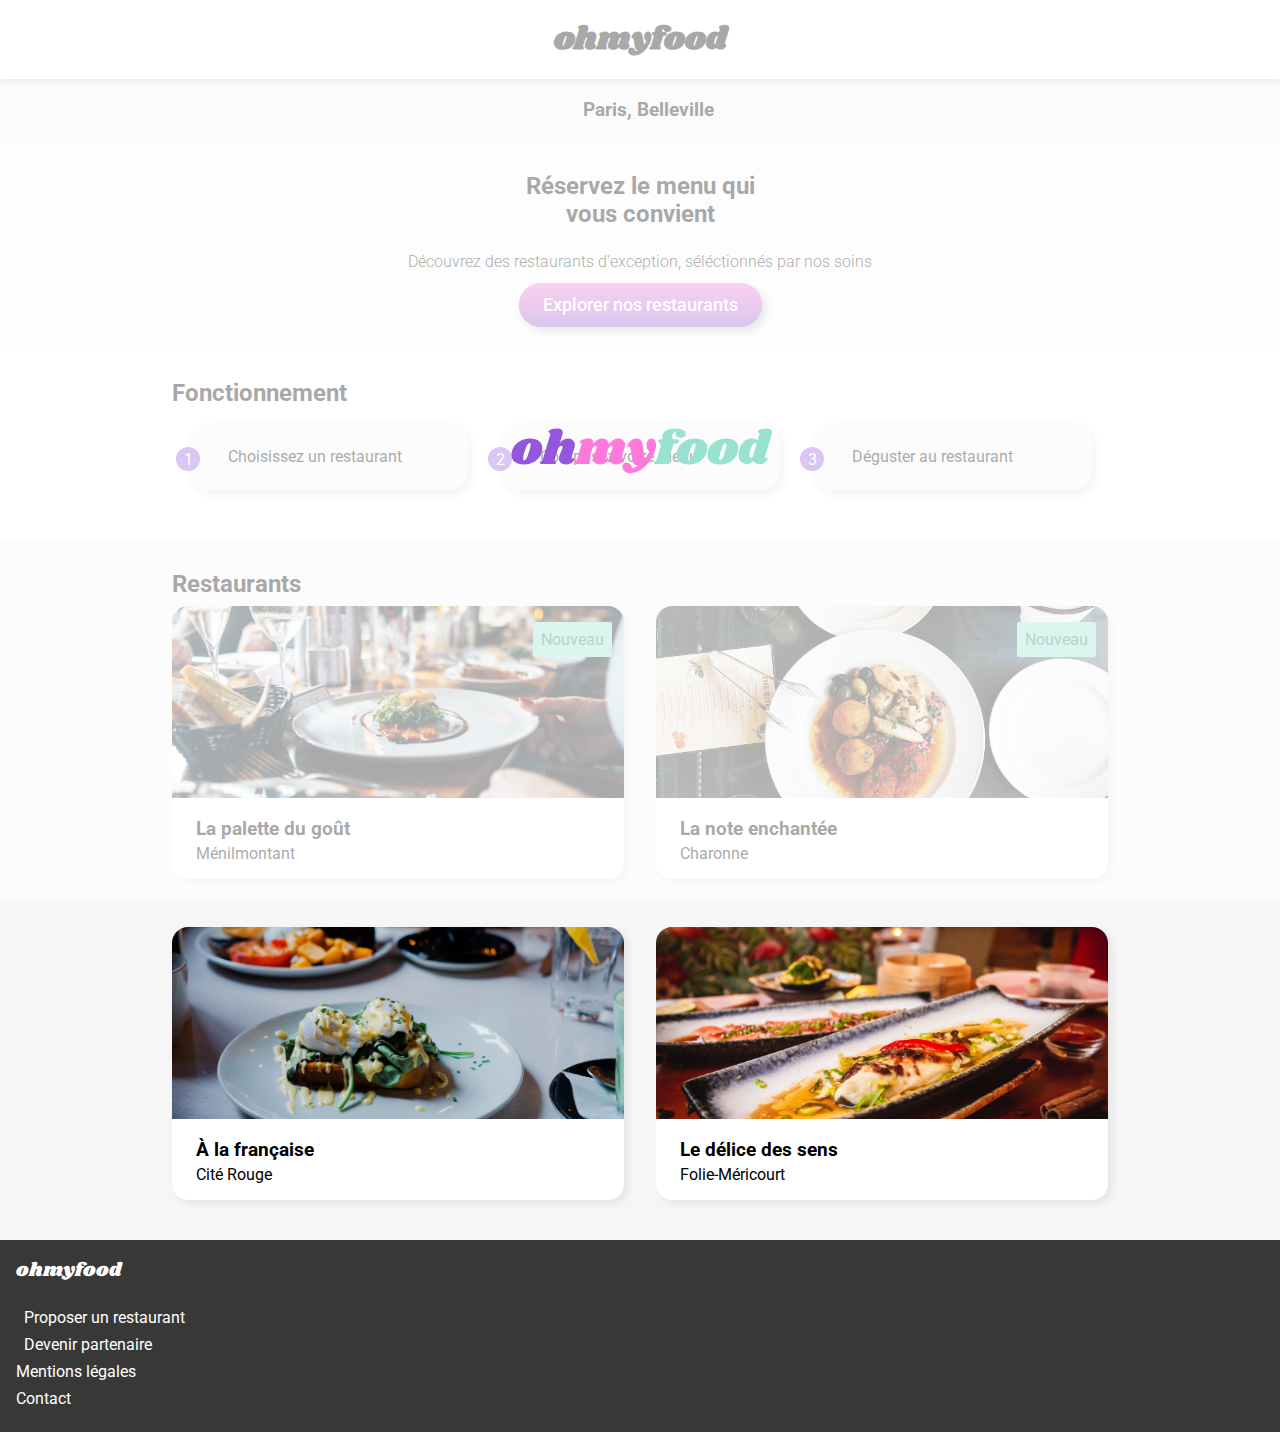
<file: index.html>
<!DOCTYPE html>
<html lang="fr">
<head>
    <meta charset="UTF-8">
    <meta http-equiv="X-UA-Compatible" content="IE=edge">
    <meta name="viewport" content="width=device-width, initial-scale=1.0">
    <title>Accueil - OhMyFood!</title>
    <link href="https://fonts.googleapis.com/css2?family=Roboto:ital,wght@0,100;0,300;0,400;0,500;0,700;0,900;1,100;1,300;1,400;1,500;1,700;1,900&family=Shrikhand&display=swap" rel="stylesheet">
    <link href="https://fonts.googleapis.com/css2?family=Shrikhand&display=swap" rel="stylesheet">
    <link rel="stylesheet" href="https://cdnjs.cloudflare.com/ajax/libs/font-awesome/5.15.2/css/all.min.css" integrity="sha512-HK5fgLBL+xu6dm/Ii3z4xhlSUyZgTT9tuc/hSrtw6uzJOvgRr2a9jyxxT1ely+B+xFAmJKVSTbpM/CuL7qxO8w==" crossorigin="anonymous" />
    <link rel="stylesheet" media="screen" href="css/default.css" type="text/css">
</head>
<body>

    <div class="loader">
        <div class="loader__logo item--0 primary">o</div>
        <div class="loader__logo item--1 primary">h</div>
        <div class="loader__logo item--2 secondary">m</div>
        <div class="loader__logo item--3 secondary">y</div>
        <div class="loader__logo item--4 tertiaire">f</div>
        <div class="loader__logo item--5 tertiaire">o</div>
        <div class="loader__logo item--6 tertiaire">o</div>
        <div class="loader__logo item--7 tertiaire">d</div>
    </div>

    <header>
        <h1 class="logo">ohmyfood</h1>
    </header>

    <div id="content">

        <section class="location">
            <i class="fas fa-map-marker-alt location__icon"></i>
            <h4 class="bold-700">Paris, Belleville</h4>
        </section>
    
        <section class="info">
            <h2>Réservez le menu qui <br> vous convient</h2>
            <p class="info__sentence">Découvrez des restaurants d'exception, séléctionnés par nos soins</p>
            <a class="btn__explore" href="">Explorer nos restaurants</a>
        </section>
    
        <section class="tutorial">
            <div class="container">
                <h2>Fonctionnement</h2>
                <ul>
                    <li>
                        <i class="fas fa-mobile-alt"></i>
                        <span>Choisissez un restaurant</span>
                    </li>
                    <li>
                        <i class="fas fa-list-ul"></i>
                        <span>Composez votre menu</span>
                    </li>
                    <li>
                        <i class="fas fa-store"></i>
                        <span>Déguster au restaurant</span>
                    </li>

                </ul>
            </div>
        </section>
    
        <section class="restaurants">
            <div class="container">

                <h2>Restaurants</h2>

                <div class="cards">

                    <article class="card">
                        <a href="la_palette_du_gout.html">
                            <img src="images/restaurants/jay-wennington-N_Y88TWmGwA-unsplash.jpg" alt="Image du restaurant de La palette du goût">
                            <span class="card__badge--new">Nouveau</span>
                        </a>
    
                        <div class="card__footer">
                            <div class="card__text">
                                <h3>La palette du goût</h3>
                                <span>Ménilmontant</span>
                            </div>
                            <div class="card__heart">
                                <i class="far fa-heart"></i>
                                <i class="fas fa-heart heart__color"></i>
                            </div>
                        </div>
                    </article>
    
                    <article class="card">
                        <a href="la_note_enchantee.html">
                            <img src="images/restaurants/stil-u2Lp8tXIcjw-unsplash.jpg" alt="Image du restaurant de La note enchantée">
                            <span class="card__badge--new">Nouveau</span>
                        </a>
    
                        <div class="card__footer">
                            <div class="card__text">
                                <h3>La note enchantée</h3>
                                <span>Charonne</span>
                            </div>
                            <div class="card__heart">
                                <i class="far fa-heart"></i>
                                <i class="fas fa-heart heart__color"></i>
                            </div>
                        </div>
                    </article>
    
                    <article class="card">
                        <a href="a_la_francaise.html">
                            <img src="images/restaurants/toa-heftiba-DQKerTsQwi0-unsplash.jpg" alt="Image du restaurant de À la française">
                        </a>
                        
                        <div class="card__footer">
                            <div class="card__text">
                                <h3>À la française</h3>
                                <span>Cité Rouge</span>
                            </div>
                            <div class="card__heart">
                                <i class="far fa-heart"></i>
                                <i class="fas fa-heart heart__color"></i>
                            </div>
                        </div>
                    </article>
    
                    <article class="card">
                        <a href="le_delice_des_sens.html">
                            <img src="images/restaurants/louis-hansel-shotsoflouis-qNBGVyOCY8Q-unsplash.jpg" alt="Image du restaurant de Le délice des sens">
                        </a>
                        <div class="card__footer">
                            <div class="card__text">
                                <h3>Le délice des sens</h3>
                                <span>Folie-Méricourt</span>
                            </div>
                            <div class="card__heart">
                                <i class="far fa-heart"></i>
                                <i class="fas fa-heart heart__color"></i>
                            </div>
                        </div>
                    </article>
    
                </div>
            </div>
    
        </section>

    </div>

    <footer>
        <p class="omf__text">ohmyfood</p>
        <ul>
            <li>
                <a href=""><i class="fas fa-utensils"></i>Proposer un restaurant</a>
            </li>
            <li>
                <a href=""><i class="fas fa-hands-helping"></i>Devenir partenaire</a>
            </li>
            <li>
                <a href="">Mentions légales</a>
            </li>
            <li>
                <a href="mailto:contact@ohmyfood.fr">Contact</a>
            </li>
        </ul>
    </footer>
</body>
</html>
</file>
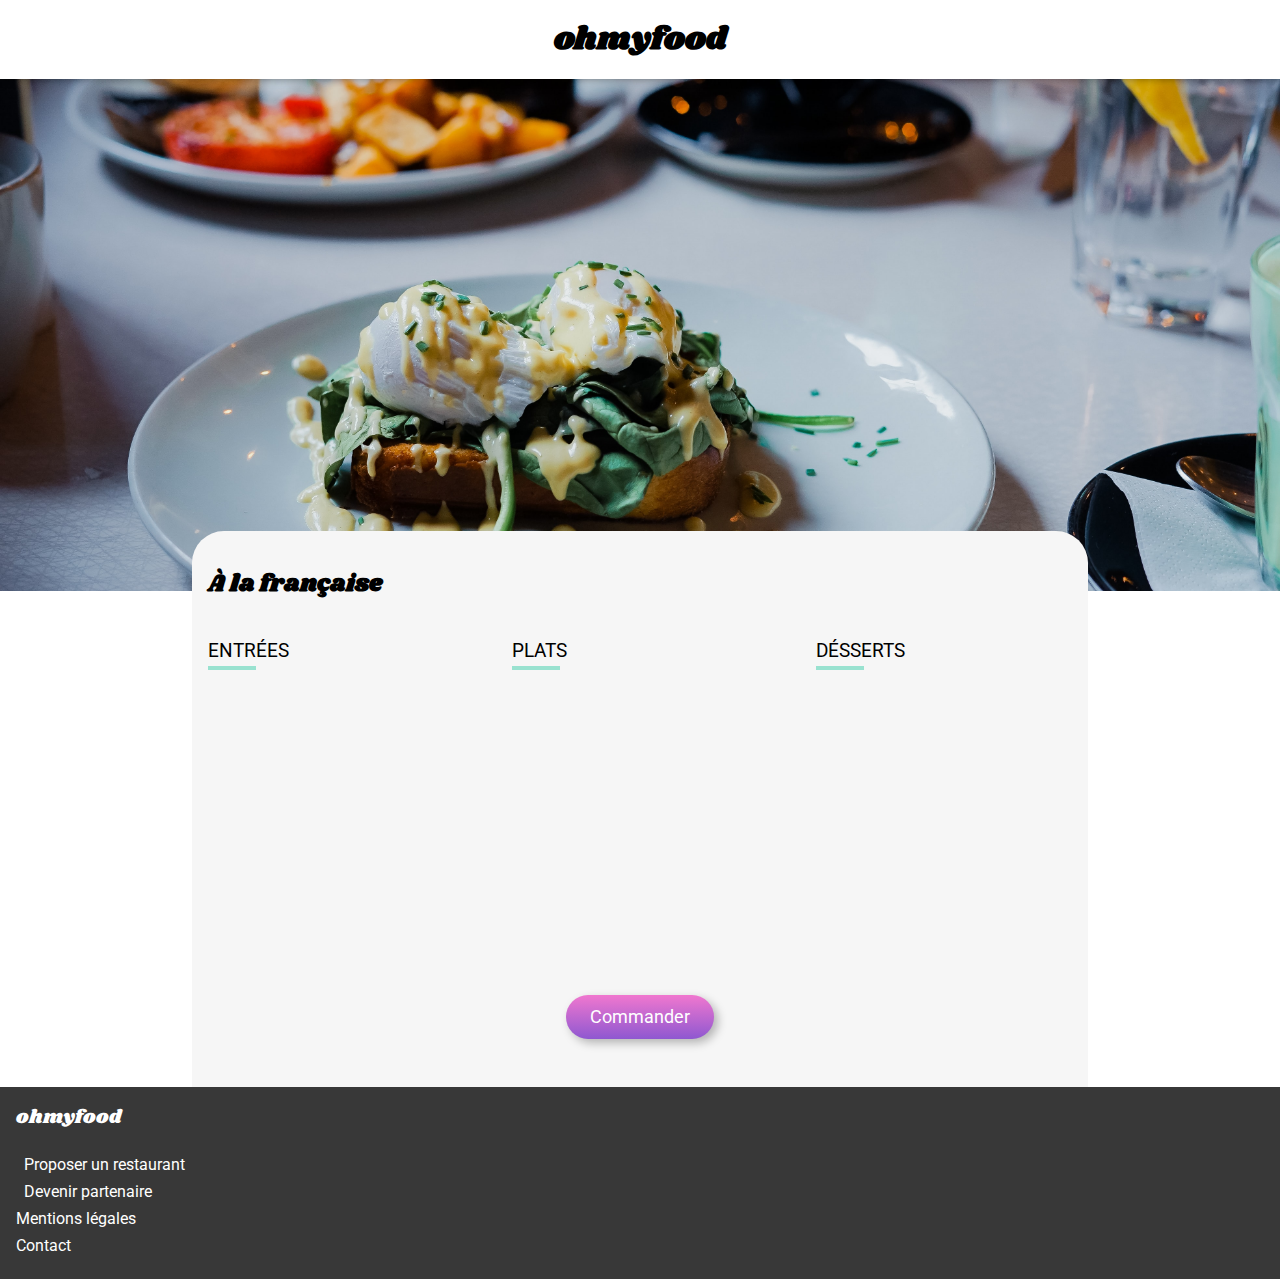
<file: a_la_francaise.html>
<!DOCTYPE html>
<html lang="fr">
<head>
    <meta charset="UTF-8">
    <meta http-equiv="X-UA-Compatible" content="IE=edge">
    <meta name="viewport" content="width=device-width, initial-scale=1.0">
    <title>À la française - OhMyFood!</title>
    <link href="https://fonts.googleapis.com/css2?family=Roboto:ital,wght@0,100;0,300;0,400;0,500;0,700;0,900;1,100;1,300;1,400;1,500;1,700;1,900&family=Shrikhand&display=swap" rel="stylesheet">
    <link href="https://fonts.googleapis.com/css2?family=Shrikhand&display=swap" rel="stylesheet">
    <link rel="stylesheet" href="https://cdnjs.cloudflare.com/ajax/libs/font-awesome/5.15.2/css/all.min.css" integrity="sha512-HK5fgLBL+xu6dm/Ii3z4xhlSUyZgTT9tuc/hSrtw6uzJOvgRr2a9jyxxT1ely+B+xFAmJKVSTbpM/CuL7qxO8w==" crossorigin="anonymous" />
    <link rel="stylesheet" media="screen" href="css/default.css" type="text/css">
    <link rel="stylesheet" media="screen" href="css/menu.css" type="text/css">
</head>
<body>

    <header>
        <a href="/">
            <i class="fas fa-arrow-left arrow__back"></i>
        </a>
        <h1 class="logo">ohmyfood</h1>
    </header>

    <img src="images/restaurants/toa-heftiba-DQKerTsQwi0-unsplash.jpg" alt="Image du restaurant de À la française" class="bg__image">

    <div id="content" class="menu">
        
        <section class="menu__header">
            <h2>À la française</h2>
            <div class="card__heart">
                <i class="far fa-heart"></i>
                <i class="fas fa-heart heart__color"></i>
            </div>
        </section>

        <div class="menu__cards">
            <section class="menu__card">
                <h3>Entrées</h3>

                <div class="menu__item delay-0">
                    <div class="menu__item--text">
                        <h4>Tartare de poulpe acidulé</h4>
                        <p>Aux zestes d'orange</p>
                    </div>

                    <div class="menu__item--price">
                        25€
                    </div>

                    <div class="menu__item--validation">
                        <div class="menu__item--icon">
                            <i class="fas fa-check"></i>
                        </div>
                    </div>
                </div>
                
                <div class="menu__item delay-1">
                    <div class="menu__item--text">
                        <h4>Velouté de légumes d'antan</h4>
                        <p>Carotte, panais, topinambour</p>
                    </div>

                    <div class="menu__item--price">
                        35€
                    </div>

                    <div class="menu__item--validation">
                        <div class="menu__item--icon">
                            <i class="fas fa-check"></i>
                        </div>
                    </div>
                </div>

                <div class="menu__item delay-2">
                    <div class="menu__item--text">
                        <h4>Soupe à l'oignon</h4>
                        <p>Revisitée</p>
                    </div>

                    <div class="menu__item--price">
                        20€
                    </div>

                    <div class="menu__item--validation">
                        <div class="menu__item--icon">
                            <i class="fas fa-check"></i>
                        </div>
                    </div>
                </div>

            </section>

            <section class="menu__card">
                <h3>Plats</h3>

                <div class="menu__item delay-3">
                    <div class="menu__item--text">
                        <h4>Coquilles Saint-Jacques</h4>
                        <p>Accompagnées d'une purée de panais</p>
                    </div>

                    <div class="menu__item--price">
                        40€
                    </div>

                    <div class="menu__item--validation">
                        <div class="menu__item--icon">
                            <i class="fas fa-check"></i>
                        </div>
                    </div>
                </div>

                <div class="menu__item delay-4">
                    <div class="menu__item--text">
                        <h4>Magret de canard</h4>
                        <p>Et parmentier de pommes de terre</p>
                    </div>

                    <div class="menu__item--price">
                        35€
                    </div>

                    <div class="menu__item--validation">
                        <div class="menu__item--icon">
                            <i class="fas fa-check"></i>
                        </div>
                    </div>
                </div>
                <div class="menu__item delay-5">
                    <div class="menu__item--text">
                        <h4>Pigeonneau d’Ille-et-Vilaine</h4>
                        <p>Sur son lit de gnocchis aux légumes</p>
                    </div>

                    <div class="menu__item--price">
                        44€
                    </div>

                    <div class="menu__item--validation">
                        <div class="menu__item--icon">
                            <i class="fas fa-check"></i>
                        </div>
                    </div>
                </div>
            </section>

            <section class="menu__card">
                <h3>Désserts</h3>

                <div class="menu__item delay-6">
                    <div class="menu__item--text">
                        <h4>Pétales de violettes glacés</h4>
                        <p>Et purée de noisettes</p>
                    </div>

                    <div class="menu__item--price">
                        18€
                    </div>

                    <div class="menu__item--validation">
                        <div class="menu__item--icon">
                            <i class="fas fa-check"></i>
                        </div>
                    </div>
                </div>

                <div class="menu__item delay-7">
                    <div class="menu__item--text">
                        <h4>Fondant au chocolat</h4>
                        <p>Revisité</p>
                    </div>

                    <div class="menu__item--price">
                        22€
                    </div>

                    <div class="menu__item--validation">
                        <div class="menu__item--icon">
                            <i class="fas fa-check"></i>
                        </div>
                    </div>
                </div>

                <div class="menu__item delay-8">
                    <div class="menu__item--text">
                        <h4>Millefeuille croustillant</h4>
                        <p>Myrtilles et pâte d’amande</p>
                    </div>

                    <div class="menu__item--price">
                        23€
                    </div>

                    <div class="menu__item--validation">
                        <div class="menu__item--icon">
                            <i class="fas fa-check"></i>
                        </div>
                    </div>
                </div>
            </section>
        </div>
        
        <div class="btn__cards">
            <a href="" class="btn__buy">Commander</a>
        </div>
        

    </div>

    <footer>
        <p class="omf__text">ohmyfood</p>
        <ul>
            <li>
                <a href=""><i class="fas fa-utensils"></i>Proposer un restaurant</a>
            </li>
            <li>
                <a href=""><i class="fas fa-hands-helping"></i>Devenir partenaire</a>
            </li>
            <li>
                <a href="">Mentions légales</a>
            </li>
            <li>
                <a href="mailto:contact@ohmyfood.fr">Contact</a>
            </li>
        </ul>
    </footer>
</body>
</html>
</file>
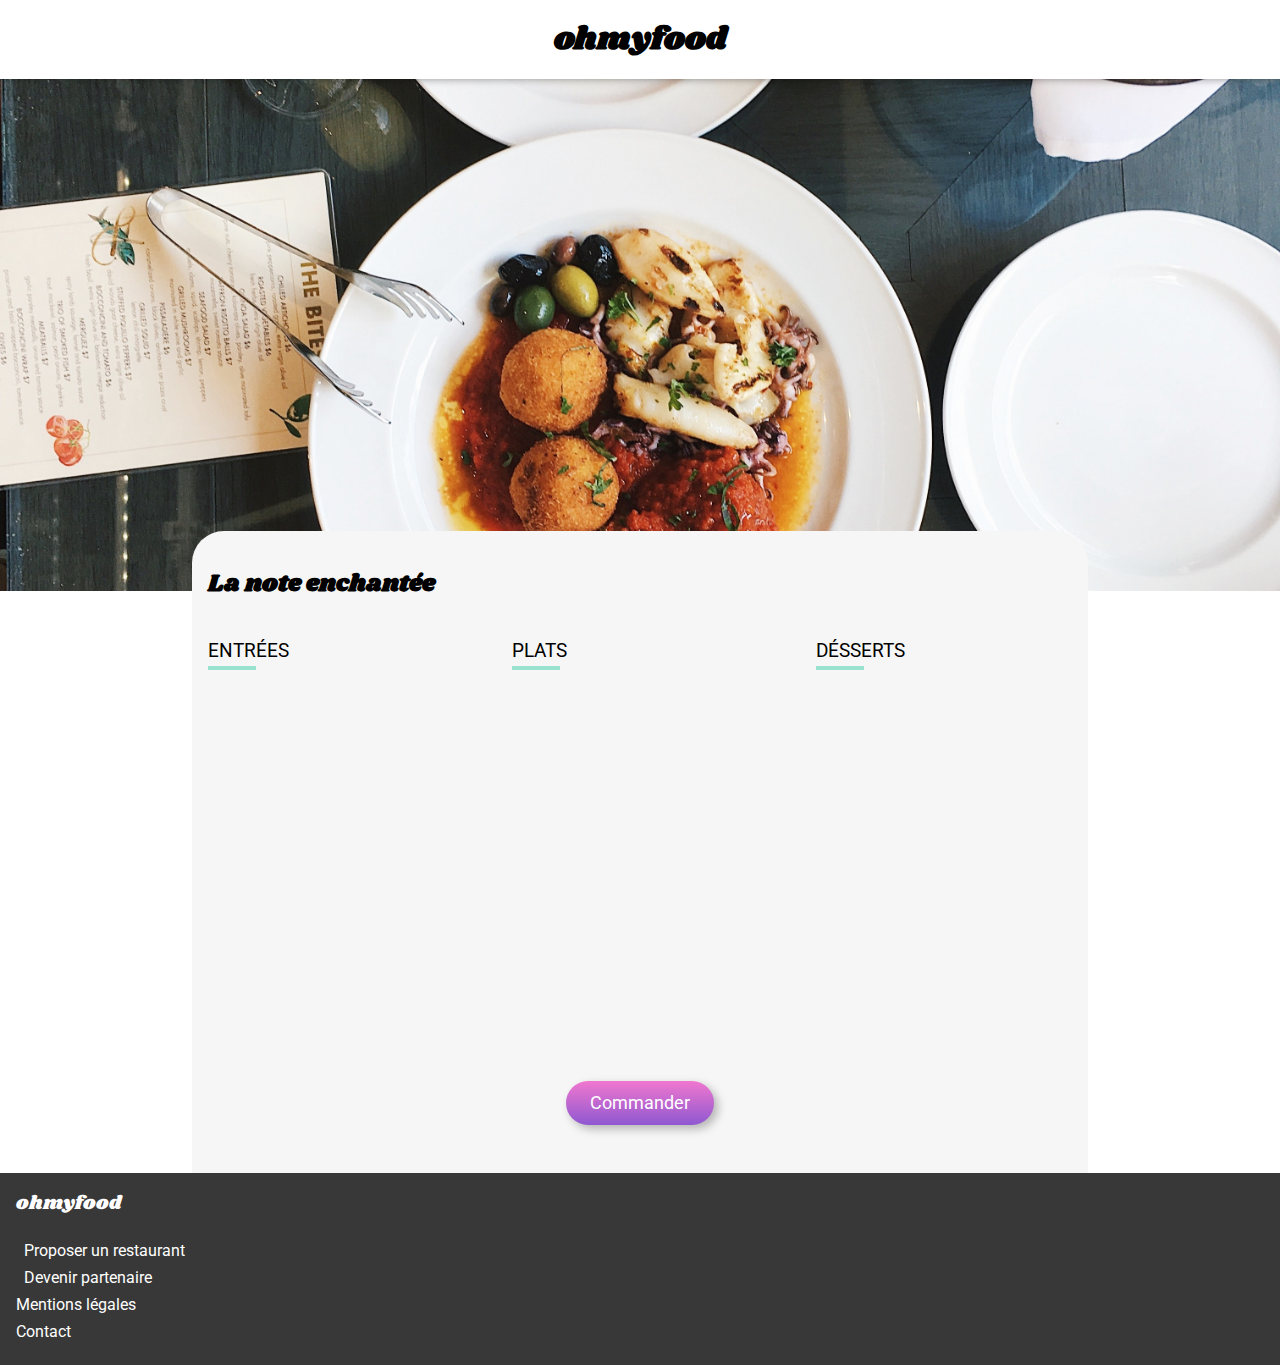
<file: la_note_enchantee.html>
<!DOCTYPE html>
<html lang="fr">
<head>
    <meta charset="UTF-8">
    <meta http-equiv="X-UA-Compatible" content="IE=edge">
    <meta name="viewport" content="width=device-width, initial-scale=1.0">
    <title>La note enchantée - OhMyFood!</title>
    <link href="https://fonts.googleapis.com/css2?family=Roboto:ital,wght@0,100;0,300;0,400;0,500;0,700;0,900;1,100;1,300;1,400;1,500;1,700;1,900&family=Shrikhand&display=swap" rel="stylesheet">
    <link href="https://fonts.googleapis.com/css2?family=Shrikhand&display=swap" rel="stylesheet">
    <link rel="stylesheet" href="https://cdnjs.cloudflare.com/ajax/libs/font-awesome/5.15.2/css/all.min.css" integrity="sha512-HK5fgLBL+xu6dm/Ii3z4xhlSUyZgTT9tuc/hSrtw6uzJOvgRr2a9jyxxT1ely+B+xFAmJKVSTbpM/CuL7qxO8w==" crossorigin="anonymous" />
    <link rel="stylesheet" media="screen" href="css/default.css" type="text/css">
    <link rel="stylesheet" media="screen" href="css/menu.css" type="text/css">
</head>
<body>

    <header>
        <a href="/">
            <i class="fas fa-arrow-left arrow__back"></i>
        </a>
        <h1 class="logo">ohmyfood</h1>
    </header>

    <img src="images/restaurants/stil-u2Lp8tXIcjw-unsplash.jpg" alt="Image du restaurant de La note enchantée" class="bg__image">

    <div id="content" class="menu">
        
        <section class="menu__header">
            <h2>La note enchantée</h2>
            <div class="card__heart">
                <i class="far fa-heart"></i>
                <i class="fas fa-heart heart__color"></i>
            </div>
        </section>

        <div class="menu__cards">
            <section class="menu__card">
                <h3>Entrées</h3>

                <div class="menu__item delay-0">
                    <div class="menu__item--text">
                        <h4>Ravioles de foie gras</h4>
                        <p>Accompagnés de leur crème à la truffe</p>
                    </div>

                    <div class="menu__item--price">
                        25€
                    </div>

                    <div class="menu__item--validation">
                        <div class="menu__item--icon">
                            <i class="fas fa-check"></i>
                        </div>
                    </div>
                </div>
                
                <div class="menu__item delay-1">
                    <div class="menu__item--text">
                        <h4>Caviar osciètre</h4>
                        <p>Sur blini à la farine de blé noir</p>
                    </div>

                    <div class="menu__item--price">
                        35€
                    </div>

                    <div class="menu__item--validation">
                        <div class="menu__item--icon">
                            <i class="fas fa-check"></i>
                        </div>
                    </div>
                </div>

                <div class="menu__item delay-2">
                    <div class="menu__item--text">
                        <h4>Homard et espuma de potiront</h4>
                        <p>Mariné aux zestes d'orange</p>
                    </div>

                    <div class="menu__item--price">
                        20€
                    </div>

                    <div class="menu__item--validation">
                        <div class="menu__item--icon">
                            <i class="fas fa-check"></i>
                        </div>
                    </div>
                </div>

                <div class="menu__item delay-2">
                    <div class="menu__item--text">
                        <h4>Foie gras de canard cuit entier</h4>
                        <p>Confiture de figue et pain toasté</p>
                    </div>

                    <div class="menu__item--price">
                        35€
                    </div>

                    <div class="menu__item--validation">
                        <div class="menu__item--icon">
                            <i class="fas fa-check"></i>
                        </div>
                    </div>
                </div>

            </section>

            <section class="menu__card">
                <h3>Plats</h3>

                <div class="menu__item delay-3">
                    <div class="menu__item--text">
                        <h4>Noix de coquilles Saint-Jacques</h4>
                        <p>Sur lit de purée de céleri-rave</p>
                    </div>

                    <div class="menu__item--price">
                        40€
                    </div>

                    <div class="menu__item--validation">
                        <div class="menu__item--icon">
                            <i class="fas fa-check"></i>
                        </div>
                    </div>
                </div>

                <div class="menu__item delay-4">
                    <div class="menu__item--text">
                        <h4>Langoustine poêlée</h4>
                        <p>Purée de patate douce</p>
                    </div>

                    <div class="menu__item--price">
                        35€
                    </div>

                    <div class="menu__item--validation">
                        <div class="menu__item--icon">
                            <i class="fas fa-check"></i>
                        </div>
                    </div>
                </div>
                <div class="menu__item delay-5">
                    <div class="menu__item--text">
                        <h4>Mijoté de queue de boeuf</h4>
                        <p>Et riz sauvage aux zestes de citron</p>
                    </div>

                    <div class="menu__item--price">
                        44€
                    </div>

                    <div class="menu__item--validation">
                        <div class="menu__item--icon">
                            <i class="fas fa-check"></i>
                        </div>
                    </div>
                </div>
            </section>

            <section class="menu__card">
                <h3>Désserts</h3>

                <div class="menu__item delay-6">
                    <div class="menu__item--text">
                        <h4>Macaron noisette et chocolat</h4>
                        <p>Glace au caramel brun et sel de Guérande</p>
                    </div>

                    <div class="menu__item--price">
                        18€
                    </div>

                    <div class="menu__item--validation">
                        <div class="menu__item--icon">
                            <i class="fas fa-check"></i>
                        </div>
                    </div>
                </div>

                <div class="menu__item delay-8">
                    <div class="menu__item--text">
                        <h4>Baba au rhum revisité</h4>
                        <p>Avec son coulis de citron</p>
                    </div>

                    <div class="menu__item--price">
                        22€
                    </div>

                    <div class="menu__item--validation">
                        <div class="menu__item--icon">
                            <i class="fas fa-check"></i>
                        </div>
                    </div>
                </div>

                <div class="menu__item delay-7">
                    <div class="menu__item--text">
                        <h4>Tarte au citron meringuée</h4>
                        <p>Déstructurée</p>
                    </div>

                    <div class="menu__item--price">
                        23€
                    </div>

                    <div class="menu__item--validation">
                        <div class="menu__item--icon">
                            <i class="fas fa-check"></i>
                        </div>
                    </div>
                </div>

            </section>
        </div>
        
        <div class="btn__cards">
            <a href="" class="btn__buy">Commander</a>
        </div>
        

    </div>

    <footer>
        <p class="omf__text">ohmyfood</p>
        <ul>
            <li>
                <a href=""><i class="fas fa-utensils"></i>Proposer un restaurant</a>
            </li>
            <li>
                <a href=""><i class="fas fa-hands-helping"></i>Devenir partenaire</a>
            </li>
            <li>
                <a href="">Mentions légales</a>
            </li>
            <li>
                <a href="mailto:contact@ohmyfood.fr">Contact</a>
            </li>
        </ul>
    </footer>
</body>
</html>
</file>
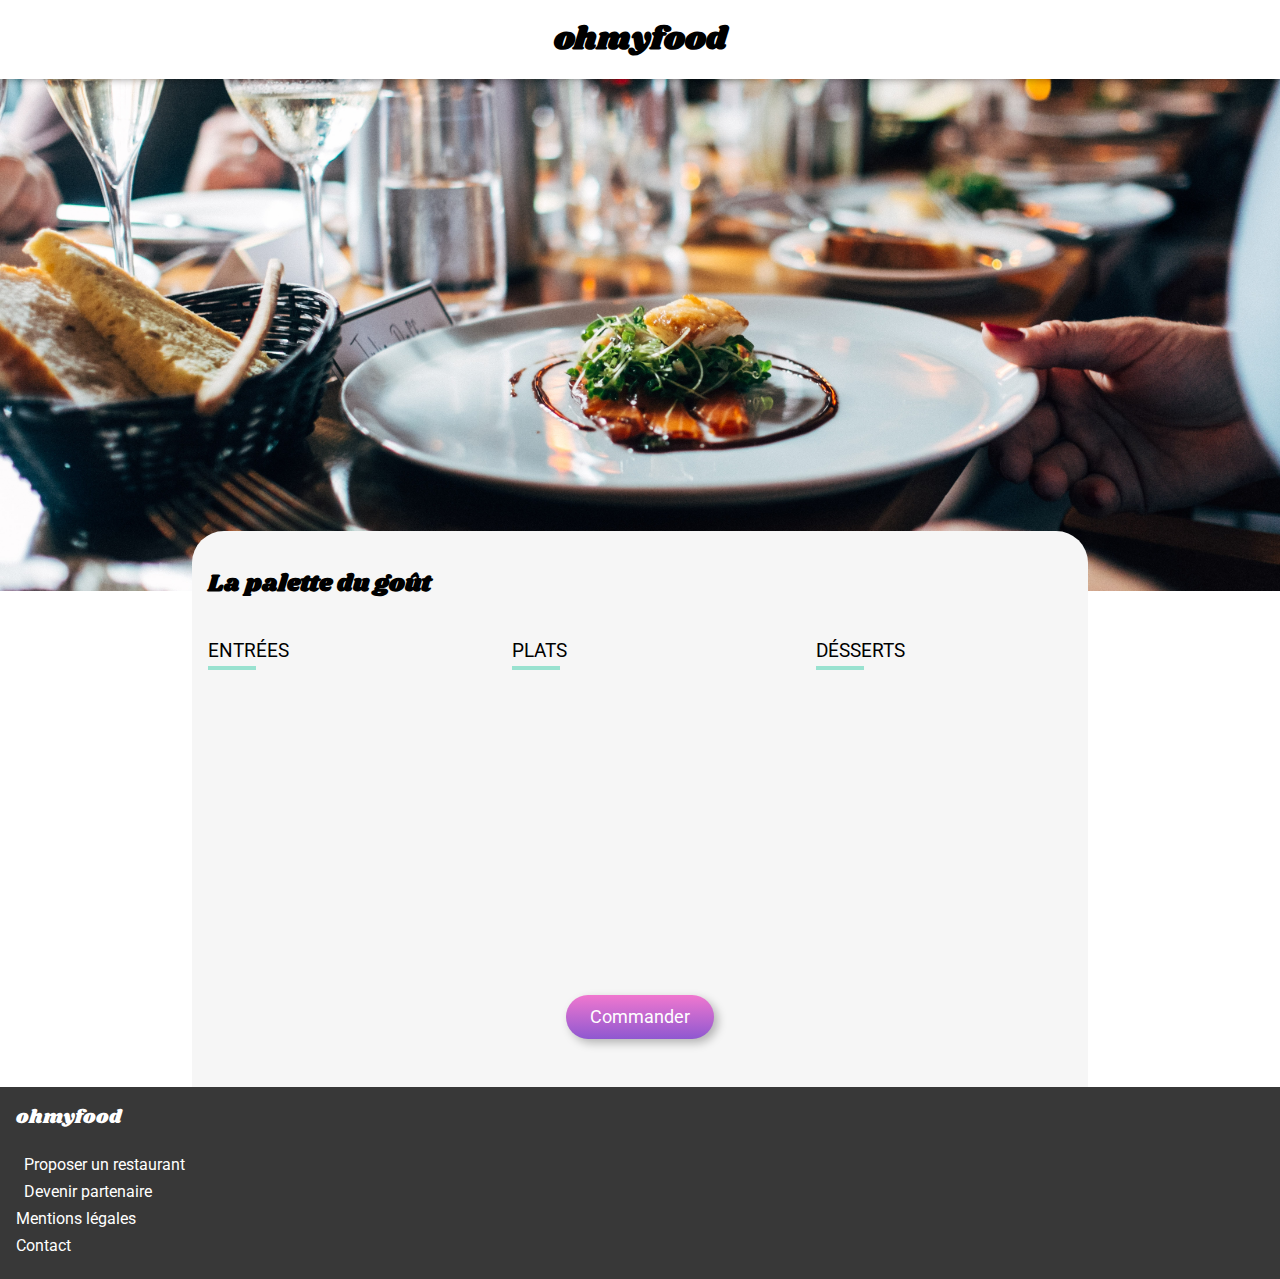
<file: la_palette_du_gout.html>
<!DOCTYPE html>
<html lang="fr">
<head>
    <meta charset="UTF-8">
    <meta http-equiv="X-UA-Compatible" content="IE=edge">
    <meta name="viewport" content="width=device-width, initial-scale=1.0">
    <title>La palette du goût - OhMyFood!</title>
    <link href="https://fonts.googleapis.com/css2?family=Roboto:ital,wght@0,100;0,300;0,400;0,500;0,700;0,900;1,100;1,300;1,400;1,500;1,700;1,900&family=Shrikhand&display=swap" rel="stylesheet">
    <link href="https://fonts.googleapis.com/css2?family=Shrikhand&display=swap" rel="stylesheet">
    <link rel="stylesheet" href="https://cdnjs.cloudflare.com/ajax/libs/font-awesome/5.15.2/css/all.min.css" integrity="sha512-HK5fgLBL+xu6dm/Ii3z4xhlSUyZgTT9tuc/hSrtw6uzJOvgRr2a9jyxxT1ely+B+xFAmJKVSTbpM/CuL7qxO8w==" crossorigin="anonymous" />
    <link rel="stylesheet" media="screen" href="css/default.css" type="text/css">
    <link rel="stylesheet" media="screen" href="css/menu.css" type="text/css">
</head>
<body>

    <header>
        <a href="/">
            <i class="fas fa-arrow-left arrow__back"></i>
        </a>
        <h1 class="logo">ohmyfood</h1>
    </header>

    <img src="images/restaurants/jay-wennington-N_Y88TWmGwA-unsplash.jpg" alt="Image du restaurant de La palette du goût" class="bg__image">

    <div id="content" class="menu">
        
        <section class="menu__header">
            <h2>La palette du goût</h2>
            <div class="card__heart">
                <i class="far fa-heart"></i>
                <i class="fas fa-heart heart__color"></i>
            </div>
        </section>

        <div class="menu__cards">
            <section class="menu__card">
                <h3>Entrées</h3>

                <div class="menu__item delay-0">
                    <div class="menu__item--text">
                        <h4>Fricassée d'escargot</h4>
                        <p>Au piment d'espelette</p>
                    </div>

                    <div class="menu__item--price">
                        25€
                    </div>

                    <div class="menu__item--validation">
                        <div class="menu__item--icon">
                            <i class="fas fa-check"></i>
                        </div>
                    </div>
                </div>
                
                <div class="menu__item delay-1">
                    <div class="menu__item--text">
                        <h4>Foie gras de canard mi-cuit</h4>
                        <p>Et ses copeaux de truffe noire</p>
                    </div>

                    <div class="menu__item--price">
                        35€
                    </div>

                    <div class="menu__item--validation">
                        <div class="menu__item--icon">
                            <i class="fas fa-check"></i>
                        </div>
                    </div>
                </div>

                <div class="menu__item delay-2">
                    <div class="menu__item--text">
                        <h4>Oeuf au plat</h4>
                        <p>Assaisonné à la truffe sur lit de caviar</p>
                    </div>

                    <div class="menu__item--price">
                        20€
                    </div>

                    <div class="menu__item--validation">
                        <div class="menu__item--icon">
                            <i class="fas fa-check"></i>
                        </div>
                    </div>
                </div>

            </section>

            <section class="menu__card">
                <h3>Plats</h3>

                <div class="menu__item delay-3">
                    <div class="menu__item--text">
                        <h4>Filet de boeuf aux herbes</h4>
                        <p>Accompagné de sa ribambelle de légumes</p>
                    </div>

                    <div class="menu__item--price">
                        40€
                    </div>

                    <div class="menu__item--validation">
                        <div class="menu__item--icon">
                            <i class="fas fa-check"></i>
                        </div>
                    </div>
                </div>

                <div class="menu__item delay-4">
                    <div class="menu__item--text">
                        <h4>Parmentier de queue de boeuf</h4>
                        <p>À la truffe noire sur sa purée de panais</p>
                    </div>

                    <div class="menu__item--price">
                        35€
                    </div>

                    <div class="menu__item--validation">
                        <div class="menu__item--icon">
                            <i class="fas fa-check"></i>
                        </div>
                    </div>
                </div>
                <div class="menu__item delay-5">
                    <div class="menu__item--text">
                        <h4>Filet de turbot</h4>
                        <p>Aux agrumes</p>
                    </div>

                    <div class="menu__item--price">
                        44€
                    </div>

                    <div class="menu__item--validation">
                        <div class="menu__item--icon">
                            <i class="fas fa-check"></i>
                        </div>
                    </div>
                </div>
            </section>

            <section class="menu__card">
                <h3>Désserts</h3>

                <div class="menu__item delay-6">
                    <div class="menu__item--text">
                        <h4>Paris-Brest</h4>
                        <p>Revisité</p>
                    </div>

                    <div class="menu__item--price">
                        18€
                    </div>

                    <div class="menu__item--validation">
                        <div class="menu__item--icon">
                            <i class="fas fa-check"></i>
                        </div>
                    </div>
                </div>

                <div class="menu__item delay-7">
                    <div class="menu__item--text">
                        <h4>Macaron au chocolat d'exception</h4>
                        <p>Et glace à la vanille de Madagascar</p>
                    </div>

                    <div class="menu__item--price">
                        22€
                    </div>

                    <div class="menu__item--validation">
                        <div class="menu__item--icon">
                            <i class="fas fa-check"></i>
                        </div>
                    </div>
                </div>

                <div class="menu__item delay-8">
                    <div class="menu__item--text">
                        <h4>Mousse au chocolat</h4>
                        <p>Au piment d'Espelette et à la truffe noire</p>
                    </div>

                    <div class="menu__item--price">
                        23€
                    </div>

                    <div class="menu__item--validation">
                        <div class="menu__item--icon">
                            <i class="fas fa-check"></i>
                        </div>
                    </div>
                </div>
            </section>
        </div>
        
        <div class="btn__cards">
            <a href="" class="btn__buy">Commander</a>
        </div>
        

    </div>

    <footer>
        <p class="omf__text">ohmyfood</p>
        <ul>
            <li>
                <a href=""><i class="fas fa-utensils"></i>Proposer un restaurant</a>
            </li>
            <li>
                <a href=""><i class="fas fa-hands-helping"></i>Devenir partenaire</a>
            </li>
            <li>
                <a href="">Mentions légales</a>
            </li>
            <li>
                <a href="mailto:contact@ohmyfood.fr">Contact</a>
            </li>
        </ul>
    </footer>
</body>
</html>
</file>
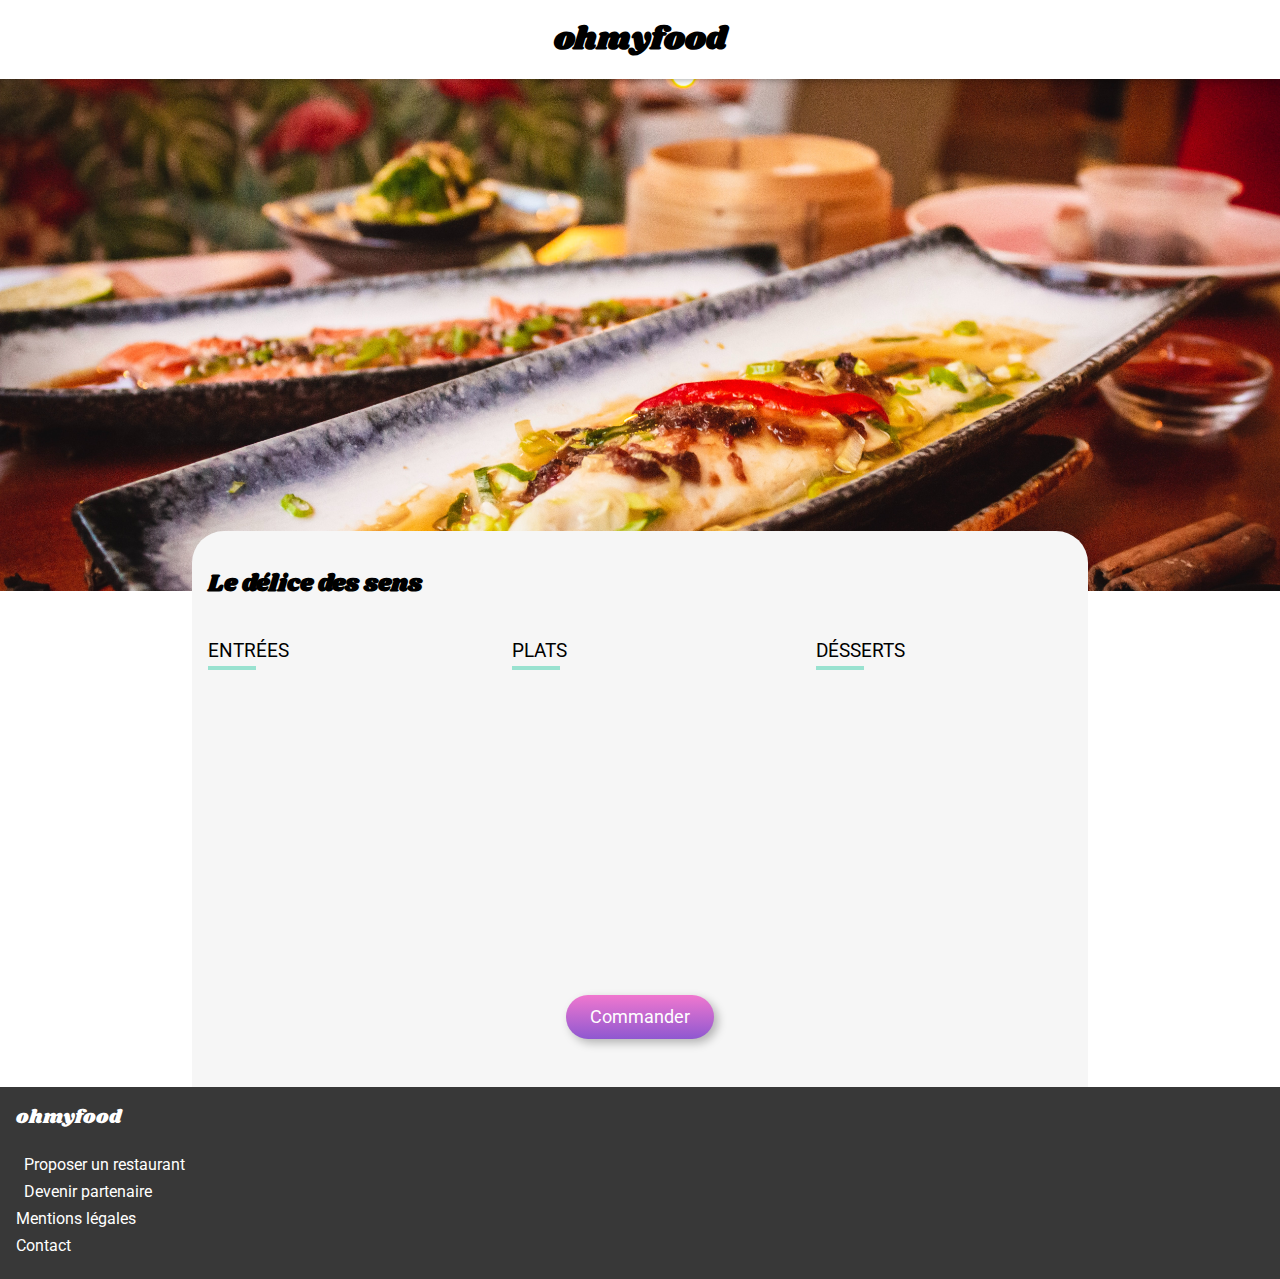
<file: le_delice_des_sens.html>
<!DOCTYPE html>
<html lang="fr">
<head>
    <meta charset="UTF-8">
    <meta http-equiv="X-UA-Compatible" content="IE=edge">
    <meta name="viewport" content="width=device-width, initial-scale=1.0">
    <title>Le délice des sens - OhMyFood!</title>
    <link href="https://fonts.googleapis.com/css2?family=Roboto:ital,wght@0,100;0,300;0,400;0,500;0,700;0,900;1,100;1,300;1,400;1,500;1,700;1,900&family=Shrikhand&display=swap" rel="stylesheet">
    <link href="https://fonts.googleapis.com/css2?family=Shrikhand&display=swap" rel="stylesheet">
    <link rel="stylesheet" href="https://cdnjs.cloudflare.com/ajax/libs/font-awesome/5.15.2/css/all.min.css" integrity="sha512-HK5fgLBL+xu6dm/Ii3z4xhlSUyZgTT9tuc/hSrtw6uzJOvgRr2a9jyxxT1ely+B+xFAmJKVSTbpM/CuL7qxO8w==" crossorigin="anonymous" />
    <link rel="stylesheet" media="screen" href="css/default.css" type="text/css">
    <link rel="stylesheet" media="screen" href="css/menu.css" type="text/css">
</head>
<body>

    <header>
        <a href="/">
            <i class="fas fa-arrow-left arrow__back"></i>
        </a>
        <h1 class="logo">ohmyfood</h1>
    </header>

    <img src="images/restaurants/louis-hansel-shotsoflouis-qNBGVyOCY8Q-unsplash.jpg" alt="Image du restaurant de Le délice des sens" class="bg__image">

    <div id="content" class="menu">
        
        <section class="menu__header">
            <h2>Le délice des sens</h2>
            <div class="card__heart">
                <i class="far fa-heart"></i>
                <i class="fas fa-heart heart__color"></i>
            </div>
        </section>

        <div class="menu__cards">
            <section class="menu__card">
                <h3>Entrées</h3>

                <div class="menu__item delay-0">
                    <div class="menu__item--text">
                        <h4>Tartare de thon</h4>
                        <p>Assaisonné au yuzu</p>
                    </div>

                    <div class="menu__item--price">
                        25€
                    </div>

                    <div class="menu__item--validation">
                        <div class="menu__item--icon">
                            <i class="fas fa-check"></i>
                        </div>
                    </div>
                </div>
                
                <div class="menu__item delay-1">
                    <div class="menu__item--text">
                        <h4>Bouchée de homard croustillant </h4>
                        <p>Et sa farandole de petits légumes</p>
                    </div>

                    <div class="menu__item--price">
                        35€
                    </div>

                    <div class="menu__item--validation">
                        <div class="menu__item--icon">
                            <i class="fas fa-check"></i>
                        </div>
                    </div>
                </div>

                <div class="menu__item delay-2">
                    <div class="menu__item--text">
                        <h4>Velouté de cèpes</h4>
                        <p>Aux truffes</p>
                    </div>

                    <div class="menu__item--price">
                        20€
                    </div>

                    <div class="menu__item--validation">
                        <div class="menu__item--icon">
                            <i class="fas fa-check"></i>
                        </div>
                    </div>
                </div>

            </section>

            <section class="menu__card">
                <h3>Plats</h3>

                <div class="menu__item delay-3">
                    <div class="menu__item--text">
                        <h4>Poulet rôti aux herbes de Provence</h4>
                        <p>Et sa crème de truffe</p>
                    </div>

                    <div class="menu__item--price">
                        40€
                    </div>

                    <div class="menu__item--validation">
                        <div class="menu__item--icon">
                            <i class="fas fa-check"></i>
                        </div>
                    </div>
                </div>

                <div class="menu__item delay-4">
                    <div class="menu__item--text">
                        <h4>Langouste rôtie</h4>
                        <p>Et ses légumes de saison</p>
                    </div>

                    <div class="menu__item--price">
                        35€
                    </div>

                    <div class="menu__item--validation">
                        <div class="menu__item--icon">
                            <i class="fas fa-check"></i>
                        </div>
                    </div>
                </div>

                <div class="menu__item delay-5">
                    <div class="menu__item--text">
                        <h4>Côte de boeuf Angus</h4>
                        <p>Et sa purée de panais</p>
                    </div>

                    <div class="menu__item--price">
                        44€
                    </div>

                    <div class="menu__item--validation">
                        <div class="menu__item--icon">
                            <i class="fas fa-check"></i>
                        </div>
                    </div>
                </div>
            </section>

            <section class="menu__card">
                <h3>Désserts</h3>

                <div class="menu__item delay-6">
                    <div class="menu__item--text">
                        <h4>Farandole de desserts</h4>
                        <p>Du chef</p>
                    </div>

                    <div class="menu__item--price">
                        18€
                    </div>

                    <div class="menu__item--validation">
                        <div class="menu__item--icon">
                            <i class="fas fa-check"></i>
                        </div>
                    </div>
                </div>

                <div class="menu__item delay-7">
                    <div class="menu__item--text">
                        <h4>Crème brulée</h4>
                        <p>Revisitée</p>
                    </div>

                    <div class="menu__item--price">
                        22€
                    </div>

                    <div class="menu__item--validation">
                        <div class="menu__item--icon">
                            <i class="fas fa-check"></i>
                        </div>
                    </div>
                </div>

                <div class="menu__item delay-8">
                    <div class="menu__item--text">
                        <h4>Tiramisu</h4>
                        <p>À la noisette</p>
                    </div>

                    <div class="menu__item--price">
                        23€
                    </div>

                    <div class="menu__item--validation">
                        <div class="menu__item--icon">
                            <i class="fas fa-check"></i>
                        </div>
                    </div>
                </div>
            </section>
        </div>
        
        <div class="btn__cards">
            <a href="" class="btn__buy">Commander</a>
        </div>
        

    </div>

    <footer>
        <p class="omf__text">ohmyfood</p>
        <ul>
            <li>
                <a href=""><i class="fas fa-utensils"></i>Proposer un restaurant</a>
            </li>
            <li>
                <a href=""><i class="fas fa-hands-helping"></i>Devenir partenaire</a>
            </li>
            <li>
                <a href="">Mentions légales</a>
            </li>
            <li>
                <a href="mailto:contact@ohmyfood.fr">Contact</a>
            </li>
        </ul>
    </footer>
</body>
</html>
</file>
<file: css/default.css>
* {
  margin: 0;
  padding: 0;
  -webkit-box-sizing: border-box;
          box-sizing: border-box;
  font-family: 'Roboto';
  text-decoration: none;
}

html, body {
  width: 100%;
  height: 100%;
}

.primary {
  color: #9356DC;
}

.secondary {
  color: #FF79DA;
}

.tertiaire {
  color: #99E2D0;
}

.loader {
  display: -webkit-box;
  display: -ms-flexbox;
  display: flex;
  position: fixed;
  width: 100%;
  height: 100%;
  background: #ffffffa8;
  z-index: 100000;
  -webkit-box-pack: center;
      -ms-flex-pack: center;
          justify-content: center;
  -webkit-box-align: center;
      -ms-flex-align: center;
          align-items: center;
  -webkit-animation: loader 1s;
          animation: loader 1s;
  -webkit-animation-delay: 1s;
          animation-delay: 1s;
  -webkit-animation-fill-mode: both;
          animation-fill-mode: both;
}

.loader .loader__logo {
  font-family: 'Shrikhand', "cursive";
  font-size: 3rem;
  -webkit-animation: LogoAnimate 1s;
          animation: LogoAnimate 1s;
  -webkit-animation-iteration-count: 1;
          animation-iteration-count: 1;
}

.loader .item--0 {
  -webkit-animation-delay: 0s;
          animation-delay: 0s;
}

.loader .item--1 {
  -webkit-animation-delay: 0.1s;
          animation-delay: 0.1s;
}

.loader .item--2 {
  -webkit-animation-delay: 0.2s;
          animation-delay: 0.2s;
}

.loader .item--3 {
  -webkit-animation-delay: 0.3s;
          animation-delay: 0.3s;
}

.loader .item--4 {
  -webkit-animation-delay: 0.4s;
          animation-delay: 0.4s;
}

.loader .item--5 {
  -webkit-animation-delay: 0.5s;
          animation-delay: 0.5s;
}

.loader .item--6 {
  -webkit-animation-delay: 0.6s;
          animation-delay: 0.6s;
}

.loader .item--7 {
  -webkit-animation-delay: 0.7s;
          animation-delay: 0.7s;
}

@-webkit-keyframes LogoAnimate {
  0% {
    -webkit-transform: translateY(0) rotate(360deg);
            transform: translateY(0) rotate(360deg);
  }
  25% {
    -webkit-transform: translateY(1rem);
            transform: translateY(1rem);
  }
  75% {
    -webkit-transform: translateY(-1rem);
            transform: translateY(-1rem);
  }
  100% {
    -webkit-transform: translateY(0);
            transform: translateY(0);
  }
}

@keyframes LogoAnimate {
  0% {
    -webkit-transform: translateY(0) rotate(360deg);
            transform: translateY(0) rotate(360deg);
  }
  25% {
    -webkit-transform: translateY(1rem);
            transform: translateY(1rem);
  }
  75% {
    -webkit-transform: translateY(-1rem);
            transform: translateY(-1rem);
  }
  100% {
    -webkit-transform: translateY(0);
            transform: translateY(0);
  }
}

@-webkit-keyframes loader {
  100% {
    opacity: 0;
    z-index: -1000;
  }
}

@keyframes loader {
  100% {
    opacity: 0;
    z-index: -1000;
  }
}

.container {
  margin: auto;
  position: relative;
}

header {
  padding: 1rem;
  -webkit-box-shadow: 0 0 0.5rem #00000066;
          box-shadow: 0 0 0.5rem #00000066;
  position: relative;
  z-index: 1000;
}

header .logo {
  text-align: center;
  font-family: 'Shrikhand', "cursive";
}

header a .arrow__back {
  display: -webkit-box;
  display: -ms-flexbox;
  display: flex;
  -webkit-box-pack: center;
      -ms-flex-pack: center;
          justify-content: center;
  -webkit-box-align: center;
      -ms-flex-align: center;
          align-items: center;
  left: 2rem;
  width: 2rem;
  height: 2rem;
  color: #000;
  font-size: 1.3rem;
  position: absolute;
  top: 50%;
  -webkit-transform: translateY(-50%);
          transform: translateY(-50%);
}

.bg__image {
  max-width: 100%;
  max-height: 32rem;
  width: 100%;
  -o-object-fit: cover;
     object-fit: cover;
}

#content .bold-700 {
  font-weight: 700;
}

#content .location {
  display: -webkit-box;
  display: -ms-flexbox;
  display: flex;
  -webkit-box-pack: center;
      -ms-flex-pack: center;
          justify-content: center;
  -webkit-box-align: center;
      -ms-flex-align: center;
          align-items: center;
  background-color: #f3f3f3;
  position: relative;
  font-size: 1.2rem;
  padding: 1.20rem;
}

#content .location .location__icon {
  margin: 0 1rem 0 0;
}

#content .info {
  padding: 2rem;
  text-align: center;
  background: #fafafa;
}

#content .info .info__sentence {
  font-weight: 300;
  margin: 1.5rem 0;
}

#content .info .btn__explore {
  padding: .75rem 1.5rem;
  font-size: 1.1rem;
  color: #fff;
  cursor: pointer;
  -webkit-transition: .25s;
  transition: .25s;
  -webkit-box-shadow: .25rem .25rem 10px #00000045;
          box-shadow: .25rem .25rem 10px #00000045;
  border-radius: 5rem;
  background: #686868 -webkit-gradient(linear, left bottom, left top, from(rgba(147, 86, 220, 0.9)), to(rgba(255, 121, 218, 0.9)));
  background: #686868 linear-gradient(0deg, rgba(147, 86, 220, 0.9), rgba(255, 121, 218, 0.9));
  font-weight: 500;
}

#content .info .btn__explore:hover {
  opacity: 0.8;
  -webkit-box-shadow: 0.25rem 0.25rem 10px #000000c9;
          box-shadow: 0.25rem 0.25rem 10px #000000c9;
}

#content .tutorial {
  padding: 2rem 1rem;
}

#content .tutorial .container ul {
  padding: 0;
  margin: 0;
  list-style: none;
  counter-reset: ListCount;
}

#content .tutorial .container ul li {
  padding: 1.5rem;
  margin: 1rem 1rem 1rem 1rem;
  background: #f6f6f6;
  border-radius: 1.25rem;
  display: -webkit-box;
  display: -ms-flexbox;
  display: flex;
  position: relative;
  -webkit-box-shadow: .25rem .25rem .5rem #00000022;
          box-shadow: .25rem .25rem .5rem #00000022;
}

#content .tutorial .container ul li::before {
  counter-increment: ListCount 1;
  content: counter(ListCount);
  width: 1.5rem;
  height: 1.5rem;
  border-radius: 5rem;
  background: #9356DC;
  display: -webkit-box;
  display: -ms-flexbox;
  display: flex;
  -webkit-box-pack: center;
      -ms-flex-pack: center;
          justify-content: center;
  -webkit-box-align: center;
      -ms-flex-align: center;
          align-items: center;
  color: #fff;
  position: absolute;
  left: -.75rem;
}

#content .tutorial .container ul li i {
  margin-right: 1rem;
  color: #7e7e7e;
}

#content .tutorial .container ul li span {
  color: #000;
  font-weight: 400;
}

#content .restaurants {
  background: #f6f6f6;
  padding: 2rem 1rem;
}

#content .restaurants .container .cards {
  display: -webkit-box;
  display: -ms-flexbox;
  display: flex;
  -webkit-box-orient: vertical;
  -webkit-box-direction: normal;
      -ms-flex-direction: column;
          flex-direction: column;
}

#content .restaurants .container .cards .card {
  background: #fff;
  border-radius: 1rem;
  position: relative;
  display: block;
  margin: 0.5rem 0;
  -webkit-box-shadow: .25rem .25rem .5rem #00000012;
          box-shadow: .25rem .25rem .5rem #00000012;
}

#content .restaurants .container .cards .card img {
  width: 100%;
  height: 12rem;
  border-radius: 1rem 1rem 0 0;
  -webkit-box-shadow: none;
          box-shadow: none;
  -o-object-fit: cover;
     object-fit: cover;
}

#content .restaurants .container .cards .card .card__badge--new {
  background: #99e1cf;
  color: #138668;
  padding: .5rem;
  border-radius: .125rem;
  position: absolute;
  top: 1rem;
  right: .75rem;
}

#content .restaurants .container .cards .card .card__footer {
  display: -webkit-box;
  display: -ms-flexbox;
  display: flex;
  -webkit-box-pack: justify;
      -ms-flex-pack: justify;
          justify-content: space-between;
  -webkit-box-align: center;
      -ms-flex-align: center;
          align-items: center;
  margin: 0 .5rem;
  color: black;
  padding: 1rem;
}

#content .restaurants .container .cards .card .card__footer h3 {
  margin: 0 0 .25rem;
}

#content .restaurants .container .cards .card .card__footer span {
  margin: 0;
}

#content .restaurants .container .cards .card .card__footer .card__heart {
  width: 2rem;
  height: 2rem;
  padding: 0;
  display: -webkit-box;
  display: -ms-flexbox;
  display: flex;
  -webkit-box-pack: center;
      -ms-flex-pack: center;
          justify-content: center;
  -webkit-box-align: center;
      -ms-flex-align: center;
          align-items: center;
  cursor: pointer;
  position: relative;
  background: transparent;
}

#content .restaurants .container .cards .card .card__footer .card__heart i {
  font-size: 2em;
  position: absolute;
}

#content .restaurants .container .cards .card .card__footer .card__heart i:hover {
  opacity: 0;
}

#content .restaurants .container .cards .card .card__footer .card__heart .heart__color {
  opacity: 0;
}

#content .restaurants .container .cards .card .card__footer .card__heart .heart__color:hover {
  opacity: 1;
  background: -webkit-gradient(linear, left bottom, left top, from(#9356dc), to(#ff79da));
  background: linear-gradient(0deg, #9356dc, #ff79da);
  -webkit-transition: all 0.5s;
  transition: all 0.5s;
  -webkit-background-clip: text;
  -webkit-text-fill-color: transparent;
}

footer {
  padding: 1rem;
  background: #383838;
  display: -webkit-box;
  display: -ms-flexbox;
  display: flex;
  -webkit-box-orient: vertical;
  -webkit-box-direction: normal;
      -ms-flex-direction: column;
          flex-direction: column;
}

footer .omf__text {
  font-family: 'Shrikhand', "cursive";
  font-size: 1.2rem;
  margin: 0 0 1rem;
  color: #fff;
}

footer ul {
  list-style: none;
}

footer ul li {
  display: -webkit-box;
  display: -ms-flexbox;
  display: flex;
  position: relative;
  margin: .5rem 0;
}

footer ul li a {
  text-decoration: none;
  color: white;
}

footer ul li a i {
  width: 1.2rem;
  margin-right: .5rem;
}

@media screen and (min-width: 768px) {
  .tutorial .container {
    width: 75%;
  }
  .tutorial .container ul {
    display: -webkit-box;
    display: -ms-flexbox;
    display: flex;
  }
  .tutorial .container ul li {
    -webkit-box-flex: 1;
        -ms-flex: 1;
            flex: 1;
    margin: 0 0 0 5rem;
  }
  .tutorial .container ul li:first-child {
    margin-top: 0;
    margin-left: .75rem;
  }
  .restaurants .container {
    width: 75%;
  }
  .restaurants .container .cards {
    display: -ms-grid !important;
    display: grid !important;
    -ms-grid-columns: (1fr)[2];
        grid-template-columns: repeat(2, 1fr);
    -webkit-column-gap: 2rem;
            column-gap: 2rem;
    row-gap: 2rem;
  }
}
/*# sourceMappingURL=default.css.map */
</file>
<file: css/menu.css>
* {
  margin: 0;
  padding: 0;
  -webkit-box-sizing: border-box;
          box-sizing: border-box;
  font-family: 'Roboto';
  text-decoration: none;
}

html, body {
  width: 100%;
  height: 100%;
}

.primary {
  color: #9356DC;
}

.secondary {
  color: #FF79DA;
}

.tertiaire {
  color: #99E2D0;
}

.loader {
  display: -webkit-box;
  display: -ms-flexbox;
  display: flex;
  position: fixed;
  width: 100%;
  height: 100%;
  background: #ffffffa8;
  z-index: 100000;
  -webkit-box-pack: center;
      -ms-flex-pack: center;
          justify-content: center;
  -webkit-box-align: center;
      -ms-flex-align: center;
          align-items: center;
  -webkit-animation: loader 1s;
          animation: loader 1s;
  -webkit-animation-delay: 1s;
          animation-delay: 1s;
  -webkit-animation-fill-mode: both;
          animation-fill-mode: both;
}

.loader .loader__logo {
  font-family: 'Shrikhand', "cursive";
  font-size: 3rem;
  -webkit-animation: LogoAnimate 1s;
          animation: LogoAnimate 1s;
  -webkit-animation-iteration-count: 1;
          animation-iteration-count: 1;
}

.loader .item--0 {
  -webkit-animation-delay: 0s;
          animation-delay: 0s;
}

.loader .item--1 {
  -webkit-animation-delay: 0.1s;
          animation-delay: 0.1s;
}

.loader .item--2 {
  -webkit-animation-delay: 0.2s;
          animation-delay: 0.2s;
}

.loader .item--3 {
  -webkit-animation-delay: 0.3s;
          animation-delay: 0.3s;
}

.loader .item--4 {
  -webkit-animation-delay: 0.4s;
          animation-delay: 0.4s;
}

.loader .item--5 {
  -webkit-animation-delay: 0.5s;
          animation-delay: 0.5s;
}

.loader .item--6 {
  -webkit-animation-delay: 0.6s;
          animation-delay: 0.6s;
}

.loader .item--7 {
  -webkit-animation-delay: 0.7s;
          animation-delay: 0.7s;
}

@-webkit-keyframes LogoAnimate {
  0% {
    -webkit-transform: translateY(0) rotate(360deg);
            transform: translateY(0) rotate(360deg);
  }
  25% {
    -webkit-transform: translateY(1rem);
            transform: translateY(1rem);
  }
  75% {
    -webkit-transform: translateY(-1rem);
            transform: translateY(-1rem);
  }
  100% {
    -webkit-transform: translateY(0);
            transform: translateY(0);
  }
}

@keyframes LogoAnimate {
  0% {
    -webkit-transform: translateY(0) rotate(360deg);
            transform: translateY(0) rotate(360deg);
  }
  25% {
    -webkit-transform: translateY(1rem);
            transform: translateY(1rem);
  }
  75% {
    -webkit-transform: translateY(-1rem);
            transform: translateY(-1rem);
  }
  100% {
    -webkit-transform: translateY(0);
            transform: translateY(0);
  }
}

@-webkit-keyframes loader {
  100% {
    opacity: 0;
    z-index: -1000;
  }
}

@keyframes loader {
  100% {
    opacity: 0;
    z-index: -1000;
  }
}

.container {
  margin: auto;
  position: relative;
}

header {
  padding: 1rem;
  -webkit-box-shadow: 0 0 0.5rem #00000066;
          box-shadow: 0 0 0.5rem #00000066;
  position: relative;
  z-index: 1000;
}

header .logo {
  text-align: center;
  font-family: 'Shrikhand', "cursive";
}

header a .arrow__back {
  display: -webkit-box;
  display: -ms-flexbox;
  display: flex;
  -webkit-box-pack: center;
      -ms-flex-pack: center;
          justify-content: center;
  -webkit-box-align: center;
      -ms-flex-align: center;
          align-items: center;
  left: 2rem;
  width: 2rem;
  height: 2rem;
  color: #000;
  font-size: 1.3rem;
  position: absolute;
  top: 50%;
  -webkit-transform: translateY(-50%);
          transform: translateY(-50%);
}

.bg__image {
  max-width: 100%;
  max-height: 32rem;
  width: 100%;
  -o-object-fit: cover;
     object-fit: cover;
}

#content .bold-700 {
  font-weight: 700;
}

#content .location {
  display: -webkit-box;
  display: -ms-flexbox;
  display: flex;
  -webkit-box-pack: center;
      -ms-flex-pack: center;
          justify-content: center;
  -webkit-box-align: center;
      -ms-flex-align: center;
          align-items: center;
  background-color: #f3f3f3;
  position: relative;
  font-size: 1.2rem;
  padding: 1.20rem;
}

#content .location .location__icon {
  margin: 0 1rem 0 0;
}

#content .info {
  padding: 2rem;
  text-align: center;
  background: #fafafa;
}

#content .info .info__sentence {
  font-weight: 300;
  margin: 1.5rem 0;
}

#content .info .btn__explore {
  padding: .75rem 1.5rem;
  font-size: 1.1rem;
  color: #fff;
  cursor: pointer;
  -webkit-transition: .25s;
  transition: .25s;
  -webkit-box-shadow: .25rem .25rem 10px #00000045;
          box-shadow: .25rem .25rem 10px #00000045;
  border-radius: 5rem;
  background: #686868 -webkit-gradient(linear, left bottom, left top, from(rgba(147, 86, 220, 0.9)), to(rgba(255, 121, 218, 0.9)));
  background: #686868 linear-gradient(0deg, rgba(147, 86, 220, 0.9), rgba(255, 121, 218, 0.9));
  font-weight: 500;
}

#content .info .btn__explore:hover {
  opacity: 0.8;
  -webkit-box-shadow: 0.25rem 0.25rem 10px #000000c9;
          box-shadow: 0.25rem 0.25rem 10px #000000c9;
}

#content .tutorial {
  padding: 2rem 1rem;
}

#content .tutorial .container ul {
  padding: 0;
  margin: 0;
  list-style: none;
  counter-reset: ListCount;
}

#content .tutorial .container ul li {
  padding: 1.5rem;
  margin: 1rem 1rem 1rem 1rem;
  background: #f6f6f6;
  border-radius: 1.25rem;
  display: -webkit-box;
  display: -ms-flexbox;
  display: flex;
  position: relative;
  -webkit-box-shadow: .25rem .25rem .5rem #00000022;
          box-shadow: .25rem .25rem .5rem #00000022;
}

#content .tutorial .container ul li::before {
  counter-increment: ListCount 1;
  content: counter(ListCount);
  width: 1.5rem;
  height: 1.5rem;
  border-radius: 5rem;
  background: #9356DC;
  display: -webkit-box;
  display: -ms-flexbox;
  display: flex;
  -webkit-box-pack: center;
      -ms-flex-pack: center;
          justify-content: center;
  -webkit-box-align: center;
      -ms-flex-align: center;
          align-items: center;
  color: #fff;
  position: absolute;
  left: -.75rem;
}

#content .tutorial .container ul li i {
  margin-right: 1rem;
  color: #7e7e7e;
}

#content .tutorial .container ul li span {
  color: #000;
  font-weight: 400;
}

#content .restaurants {
  background: #f6f6f6;
  padding: 2rem 1rem;
}

#content .restaurants .container .cards {
  display: -webkit-box;
  display: -ms-flexbox;
  display: flex;
  -webkit-box-orient: vertical;
  -webkit-box-direction: normal;
      -ms-flex-direction: column;
          flex-direction: column;
}

#content .restaurants .container .cards .card {
  background: #fff;
  border-radius: 1rem;
  position: relative;
  display: block;
  margin: 0.5rem 0;
  -webkit-box-shadow: .25rem .25rem .5rem #00000012;
          box-shadow: .25rem .25rem .5rem #00000012;
}

#content .restaurants .container .cards .card img {
  width: 100%;
  height: 12rem;
  border-radius: 1rem 1rem 0 0;
  -webkit-box-shadow: none;
          box-shadow: none;
  -o-object-fit: cover;
     object-fit: cover;
}

#content .restaurants .container .cards .card .card__badge--new {
  background: #99e1cf;
  color: #138668;
  padding: .5rem;
  border-radius: .125rem;
  position: absolute;
  top: 1rem;
  right: .75rem;
}

#content .restaurants .container .cards .card .card__footer {
  display: -webkit-box;
  display: -ms-flexbox;
  display: flex;
  -webkit-box-pack: justify;
      -ms-flex-pack: justify;
          justify-content: space-between;
  -webkit-box-align: center;
      -ms-flex-align: center;
          align-items: center;
  margin: 0 .5rem;
  color: black;
  padding: 1rem;
}

#content .restaurants .container .cards .card .card__footer h3 {
  margin: 0 0 .25rem;
}

#content .restaurants .container .cards .card .card__footer span {
  margin: 0;
}

#content .restaurants .container .cards .card .card__footer .card__heart {
  width: 2rem;
  height: 2rem;
  padding: 0;
  display: -webkit-box;
  display: -ms-flexbox;
  display: flex;
  -webkit-box-pack: center;
      -ms-flex-pack: center;
          justify-content: center;
  -webkit-box-align: center;
      -ms-flex-align: center;
          align-items: center;
  cursor: pointer;
  position: relative;
  background: transparent;
}

#content .restaurants .container .cards .card .card__footer .card__heart i {
  font-size: 2em;
  position: absolute;
}

#content .restaurants .container .cards .card .card__footer .card__heart i:hover {
  opacity: 0;
}

#content .restaurants .container .cards .card .card__footer .card__heart .heart__color {
  opacity: 0;
}

#content .restaurants .container .cards .card .card__footer .card__heart .heart__color:hover {
  opacity: 1;
  background: -webkit-gradient(linear, left bottom, left top, from(#9356dc), to(#ff79da));
  background: linear-gradient(0deg, #9356dc, #ff79da);
  -webkit-transition: all 0.5s;
  transition: all 0.5s;
  -webkit-background-clip: text;
  -webkit-text-fill-color: transparent;
}

footer {
  padding: 1rem;
  background: #383838;
  display: -webkit-box;
  display: -ms-flexbox;
  display: flex;
  -webkit-box-orient: vertical;
  -webkit-box-direction: normal;
      -ms-flex-direction: column;
          flex-direction: column;
}

footer .omf__text {
  font-family: 'Shrikhand', "cursive";
  font-size: 1.2rem;
  margin: 0 0 1rem;
  color: #fff;
}

footer ul {
  list-style: none;
}

footer ul li {
  display: -webkit-box;
  display: -ms-flexbox;
  display: flex;
  position: relative;
  margin: .5rem 0;
}

footer ul li a {
  text-decoration: none;
  color: white;
}

footer ul li a i {
  width: 1.2rem;
  margin-right: .5rem;
}

@media screen and (min-width: 768px) {
  .tutorial .container {
    width: 75%;
  }
  .tutorial .container ul {
    display: -webkit-box;
    display: -ms-flexbox;
    display: flex;
  }
  .tutorial .container ul li {
    -webkit-box-flex: 1;
        -ms-flex: 1;
            flex: 1;
    margin: 0 0 0 5rem;
  }
  .tutorial .container ul li:first-child {
    margin-top: 0;
    margin-left: .75rem;
  }
  .restaurants .container {
    width: 75%;
  }
  .restaurants .container .cards {
    display: -ms-grid !important;
    display: grid !important;
    -ms-grid-columns: (1fr)[2];
        grid-template-columns: repeat(2, 1fr);
    -webkit-column-gap: 2rem;
            column-gap: 2rem;
    row-gap: 2rem;
  }
}

.menu {
  margin-top: -4rem;
  border-radius: 2rem 2rem 0 0;
  background: #f6f6f6;
  z-index: 1000;
  position: relative;
}

.menu__header {
  display: -webkit-box;
  display: -ms-flexbox;
  display: flex;
  -webkit-box-pack: justify;
      -ms-flex-pack: justify;
          justify-content: space-between;
  -webkit-box-align: center;
      -ms-flex-align: center;
          align-items: center;
  padding: 1rem 2rem 0 1rem;
}

.menu__header h2 {
  font-family: Shrikhand,"cursive";
  margin: 1.2rem 0;
}

.menu__header .card__heart {
  width: 2rem;
  height: 2rem;
  padding: 0;
  display: -webkit-box;
  display: -ms-flexbox;
  display: flex;
  -webkit-box-pack: center;
      -ms-flex-pack: center;
          justify-content: center;
  -webkit-box-align: center;
      -ms-flex-align: center;
          align-items: center;
  cursor: pointer;
  position: relative;
  background: transparent;
}

.menu__header .card__heart i {
  font-size: 1.8em;
  position: absolute;
}

.menu__header .card__heart i:hover {
  opacity: 0;
}

.menu__header .card__heart .heart__color {
  opacity: 0;
}

.menu__header .card__heart .heart__color:hover {
  opacity: 1;
  background: -webkit-gradient(linear, left bottom, left top, from(#9356dc), to(#ff79da));
  background: linear-gradient(0deg, #9356dc, #ff79da);
  -webkit-background-clip: text;
  -webkit-text-fill-color: transparent;
  -webkit-transition: all 0.5s;
  transition: all 0.5s;
}

.menu .menu__cards {
  display: -ms-grid;
  display: grid;
}

.menu .menu__cards .menu__card {
  max-width: 100%;
  overflow: hidden;
  padding: 0 1rem;
}

.menu .menu__cards .menu__card h3 {
  text-transform: uppercase;
  position: relative;
  padding-bottom: .5rem;
  font-weight: 400;
  margin: 1.2rem 0;
}

.menu .menu__cards .menu__card h3:after {
  content: "";
  background: #99e2d0;
  position: absolute;
  left: 0;
  bottom: 0;
  width: 3rem;
  height: .25rem;
}

.menu .menu__cards .menu__card .menu__item {
  background: #fff;
  border-radius: .75rem;
  padding: 1rem;
  display: -webkit-box;
  display: -ms-flexbox;
  display: flex;
  -webkit-box-shadow: 0.25rem 0.25rem 1rem #0000001a;
          box-shadow: 0.25rem 0.25rem 1rem #0000001a;
  overflow: hidden;
  margin: 1rem 0;
  cursor: pointer;
  max-width: 100%;
  -webkit-animation: checkMenu .6s;
          animation: checkMenu .6s;
  -webkit-animation-timing-function: cubic-bezier(0.67, 0.22, 0.35, 0.86);
          animation-timing-function: cubic-bezier(0.67, 0.22, 0.35, 0.86);
  -webkit-animation-fill-mode: both;
          animation-fill-mode: both;
  -webkit-transform: scale(0);
          transform: scale(0);
}

.menu .menu__cards .menu__card .menu__item--text {
  -webkit-box-flex: 1;
      -ms-flex: 1;
          flex: 1;
  overflow: hidden;
}

.menu .menu__cards .menu__card .menu__item--text h4 {
  overflow: hidden;
  white-space: nowrap;
  text-overflow: ellipsis;
}

.menu .menu__cards .menu__card .menu__item--text p {
  margin: 0;
  white-space: nowrap;
  text-overflow: ellipsis;
  overflow: hidden;
}

.menu .menu__cards .menu__card .menu__item--price {
  font-weight: 700;
  display: -webkit-box;
  display: -ms-flexbox;
  display: flex;
  -webkit-box-pack: end;
      -ms-flex-pack: end;
          justify-content: flex-end;
  -webkit-box-align: end;
      -ms-flex-align: end;
          align-items: flex-end;
  padding-left: .5rem;
}

.menu .menu__cards .menu__card .menu__item--validation {
  background: #99e2d0;
  margin: -1rem -5rem -1rem 1rem;
  width: 4rem;
  display: -webkit-box;
  display: -ms-flexbox;
  display: flex;
  -webkit-box-pack: center;
      -ms-flex-pack: center;
          justify-content: center;
  -webkit-box-align: center;
      -ms-flex-align: center;
          align-items: center;
  -webkit-transition-duration: .5s;
          transition-duration: .5s;
}

.menu .menu__cards .menu__card .menu__item--icon {
  width: 1.6rem;
  height: 1.6rem;
  background: #fff;
  display: -webkit-box;
  display: -ms-flexbox;
  display: flex;
  -webkit-box-pack: center;
      -ms-flex-pack: center;
          justify-content: center;
  -webkit-box-align: center;
      -ms-flex-align: center;
          align-items: center;
  border-radius: 100px;
  -webkit-transform: rotate(360deg);
          transform: rotate(360deg);
  -webkit-transition-duration: .5s;
          transition-duration: .5s;
}

.menu .menu__cards .menu__card .menu__item--icon i {
  color: #99e2d0;
}

.menu .menu__cards .menu__card .menu__item:hover .menu__item--validation {
  margin-right: -1rem;
}

.menu .menu__cards .menu__card .menu__item:hover .menu__item--icon {
  -webkit-transform: rotate(0);
          transform: rotate(0);
}

.menu .menu__cards .menu__card .delay-0 {
  -webkit-animation-delay: 0s;
          animation-delay: 0s;
}

.menu .menu__cards .menu__card .delay-1 {
  -webkit-animation-delay: 0.1s;
          animation-delay: 0.1s;
}

.menu .menu__cards .menu__card .delay-2 {
  -webkit-animation-delay: 0.2s;
          animation-delay: 0.2s;
}

.menu .menu__cards .menu__card .delay-3 {
  -webkit-animation-delay: 0.3s;
          animation-delay: 0.3s;
}

.menu .menu__cards .menu__card .delay-4 {
  -webkit-animation-delay: 0.4s;
          animation-delay: 0.4s;
}

.menu .menu__cards .menu__card .delay-5 {
  -webkit-animation-delay: 0.5s;
          animation-delay: 0.5s;
}

.menu .menu__cards .menu__card .delay-6 {
  -webkit-animation-delay: 0.6s;
          animation-delay: 0.6s;
}

.menu .menu__cards .menu__card .delay-7 {
  -webkit-animation-delay: 0.7s;
          animation-delay: 0.7s;
}

.menu .menu__cards .menu__card .delay-8 {
  -webkit-animation-delay: 0.8s;
          animation-delay: 0.8s;
}

.menu .btn__cards {
  padding: 3rem 0;
  display: -webkit-box;
  display: -ms-flexbox;
  display: flex;
  -webkit-box-pack: center;
      -ms-flex-pack: center;
          justify-content: center;
}

.menu .btn__cards .btn__buy {
  padding: .75rem 1.5rem;
  font-size: 1.1rem;
  color: #fff;
  cursor: pointer;
  -webkit-transition: .25s;
  transition: .25s;
  -webkit-box-shadow: .25rem .25rem 10px #00000045;
          box-shadow: .25rem .25rem 10px #00000045;
  border-radius: 5rem;
  background: #686868 -webkit-gradient(linear, left bottom, left top, from(rgba(147, 86, 220, 0.9)), to(rgba(255, 121, 218, 0.9)));
  background: #686868 linear-gradient(0deg, rgba(147, 86, 220, 0.9), rgba(255, 121, 218, 0.9));
  font-weight: 500;
  font-weight: 400;
}

.menu .btn__cards .btn__buy:hover {
  opacity: 0.8;
  -webkit-box-shadow: 0.25rem 0.25rem 10px #000000c9;
          box-shadow: 0.25rem 0.25rem 10px #000000c9;
}

@media screen and (min-width: 1024px) {
  .menu .menu__cards {
    display: -ms-grid;
    display: grid;
    -ms-grid-columns: (1fr)[3];
        grid-template-columns: repeat(3, 1fr);
    -webkit-column-gap: 1rem;
            column-gap: 1rem;
  }
}

@media screen and (min-width: 1200px) {
  .menu {
    width: 70%;
    margin: -4rem auto 0 auto;
  }
}

@-webkit-keyframes checkMenu {
  0% {
    -webkit-transform: scale(0);
            transform: scale(0);
  }
  100% {
    -webkit-transform: scale(1);
            transform: scale(1);
  }
}

@keyframes checkMenu {
  0% {
    -webkit-transform: scale(0);
            transform: scale(0);
  }
  100% {
    -webkit-transform: scale(1);
            transform: scale(1);
  }
}
/*# sourceMappingURL=menu.css.map */
</file>
